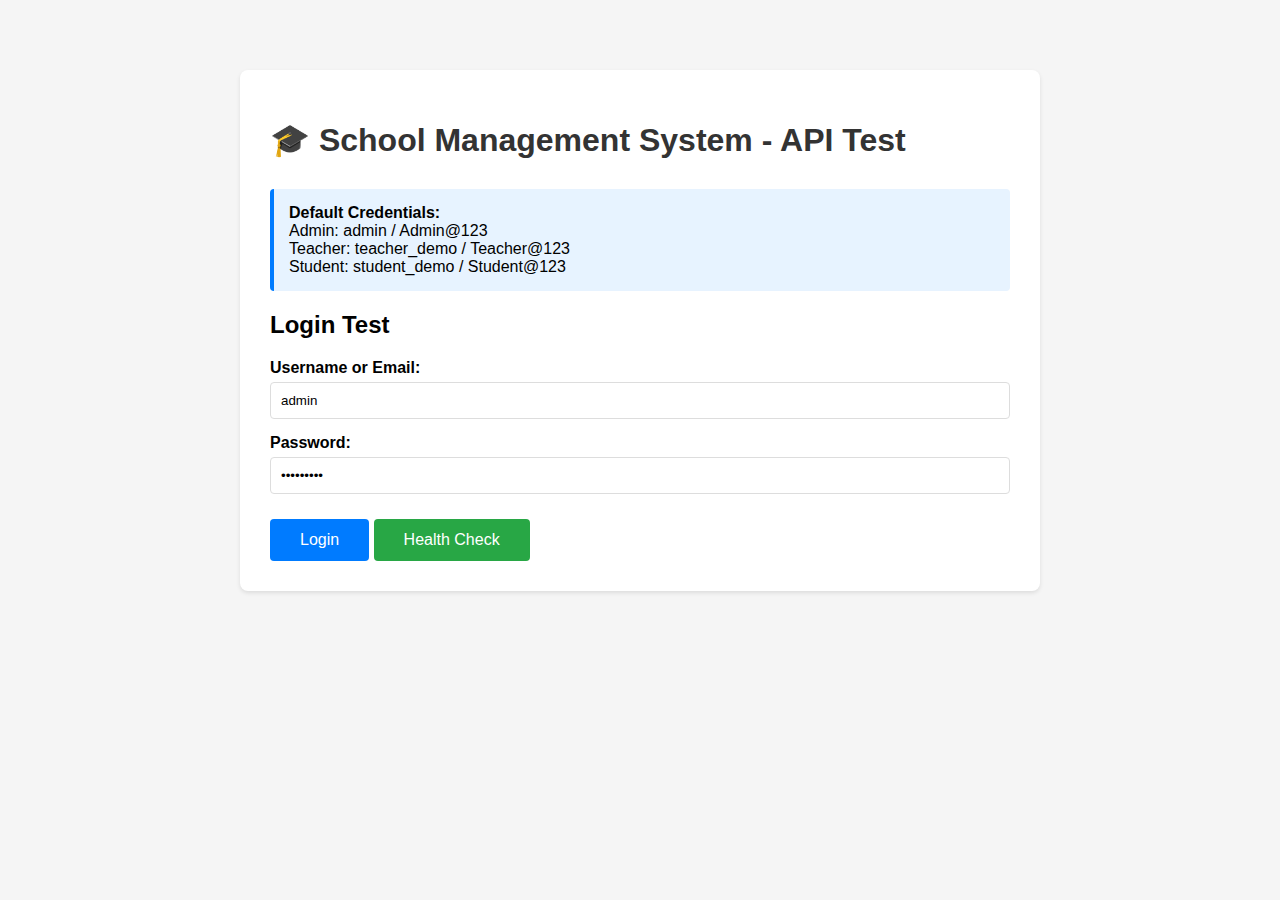
<file: src/main/resources/static/index.html>
<!DOCTYPE html>
<html lang="en">
<head>
    <meta charset="UTF-8">
    <meta name="viewport" content="width=device-width, initial-scale=1.0">
    <title>School Management System - API Test</title>
    <style>
        body {
            font-family: Arial, sans-serif;
            max-width: 800px;
            margin: 50px auto;
            padding: 20px;
            background: #f5f5f5;
        }
        .container {
            background: white;
            padding: 30px;
            border-radius: 8px;
            box-shadow: 0 2px 4px rgba(0,0,0,0.1);
        }
        h1 {
            color: #333;
            margin-bottom: 30px;
        }
        .form-group {
            margin-bottom: 15px;
        }
        label {
            display: block;
            margin-bottom: 5px;
            font-weight: bold;
        }
        input {
            width: 100%;
            padding: 10px;
            border: 1px solid #ddd;
            border-radius: 4px;
            box-sizing: border-box;
        }
        button {
            background: #007bff;
            color: white;
            padding: 12px 30px;
            border: none;
            border-radius: 4px;
            cursor: pointer;
            font-size: 16px;
            margin-top: 10px;
        }
        button:hover {
            background: #0056b3;
        }
        .response {
            margin-top: 20px;
            padding: 15px;
            background: #f8f9fa;
            border-radius: 4px;
            white-space: pre-wrap;
            font-family: monospace;
            font-size: 14px;
        }
        .success {
            border-left: 4px solid #28a745;
        }
        .error {
            border-left: 4px solid #dc3545;
        }
        .info {
            background: #e7f3ff;
            padding: 15px;
            border-radius: 4px;
            margin-bottom: 20px;
            border-left: 4px solid #007bff;
        }
    </style>
</head>
<body>
    <div class="container">
        <h1>🎓 School Management System - API Test</h1>
        
        <div class="info">
            <strong>Default Credentials:</strong><br>
            Admin: admin / Admin@123<br>
            Teacher: teacher_demo / Teacher@123<br>
            Student: student_demo / Student@123
        </div>

        <h2>Login Test</h2>
        <div class="form-group">
            <label>Username or Email:</label>
            <input type="text" id="username" value="admin">
        </div>
        <div class="form-group">
            <label>Password:</label>
            <input type="password" id="password" value="Admin@123">
        </div>
        <button onclick="testLogin()">Login</button>
        <button onclick="testHealth()" style="background: #28a745;">Health Check</button>

        <div id="response"></div>
    </div>

    <script>
        const API_BASE = 'http://localhost:8080/api/auth';

        async function testHealth() {
            try {
                const response = await fetch(`${API_BASE}/health`);
                const data = await response.json();
                displayResponse(data, true);
            } catch (error) {
                displayResponse({ error: error.message }, false);
            }
        }

        async function testLogin() {
            const username = document.getElementById('username').value;
            const password = document.getElementById('password').value;

            try {
                const response = await fetch(`${API_BASE}/login`, {
                    method: 'POST',
                    headers: {
                        'Content-Type': 'application/json',
                    },
                    body: JSON.stringify({
                        usernameOrEmail: username,
                        password: password
                    })
                });

                const data = await response.json();
                displayResponse(data, response.ok);

                if (data.success && data.data && data.data.accessToken) {
                    localStorage.setItem('token', data.data.accessToken);
                    console.log('Token saved:', data.data.accessToken);
                }
            } catch (error) {
                displayResponse({ error: error.message }, false);
            }
        }

        function displayResponse(data, isSuccess) {
            const responseDiv = document.getElementById('response');
            responseDiv.className = 'response ' + (isSuccess ? 'success' : 'error');
            responseDiv.textContent = JSON.stringify(data, null, 2);
        }
    </script>
</body>
</html>
</file>
